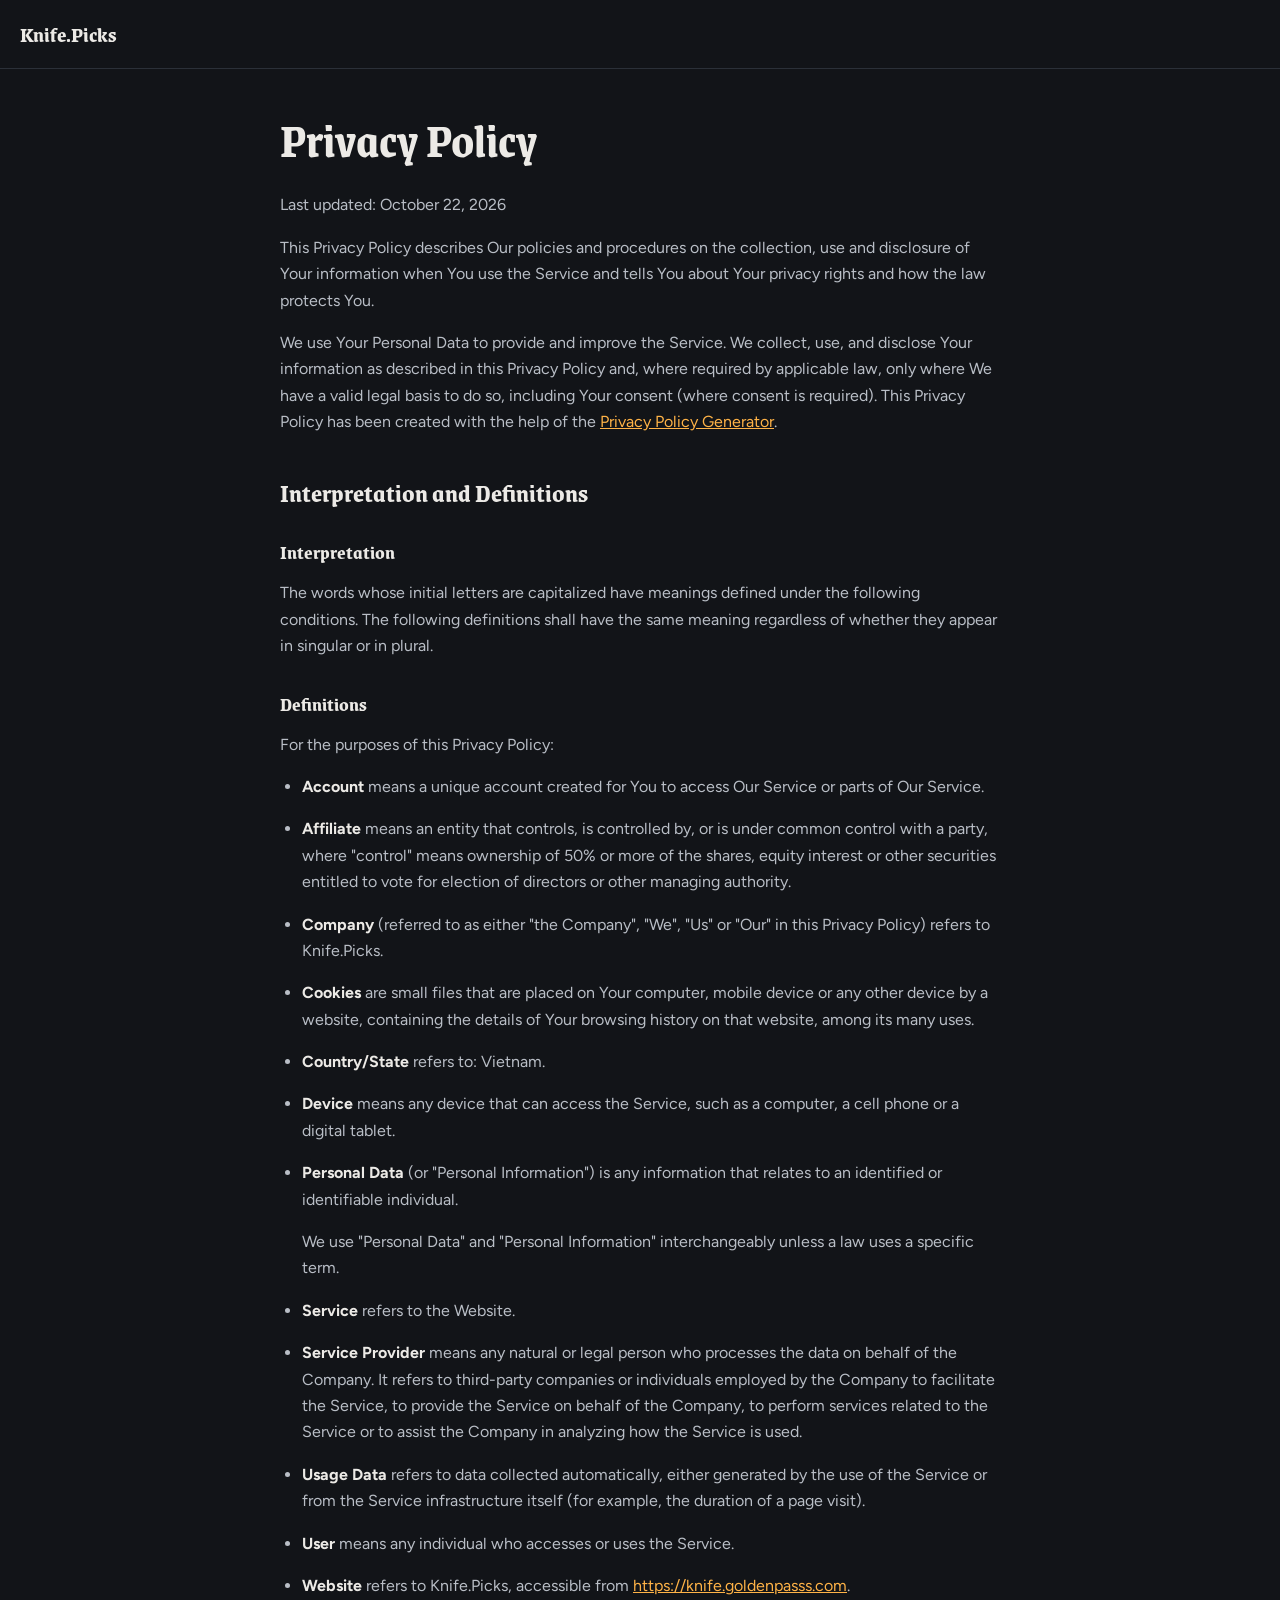
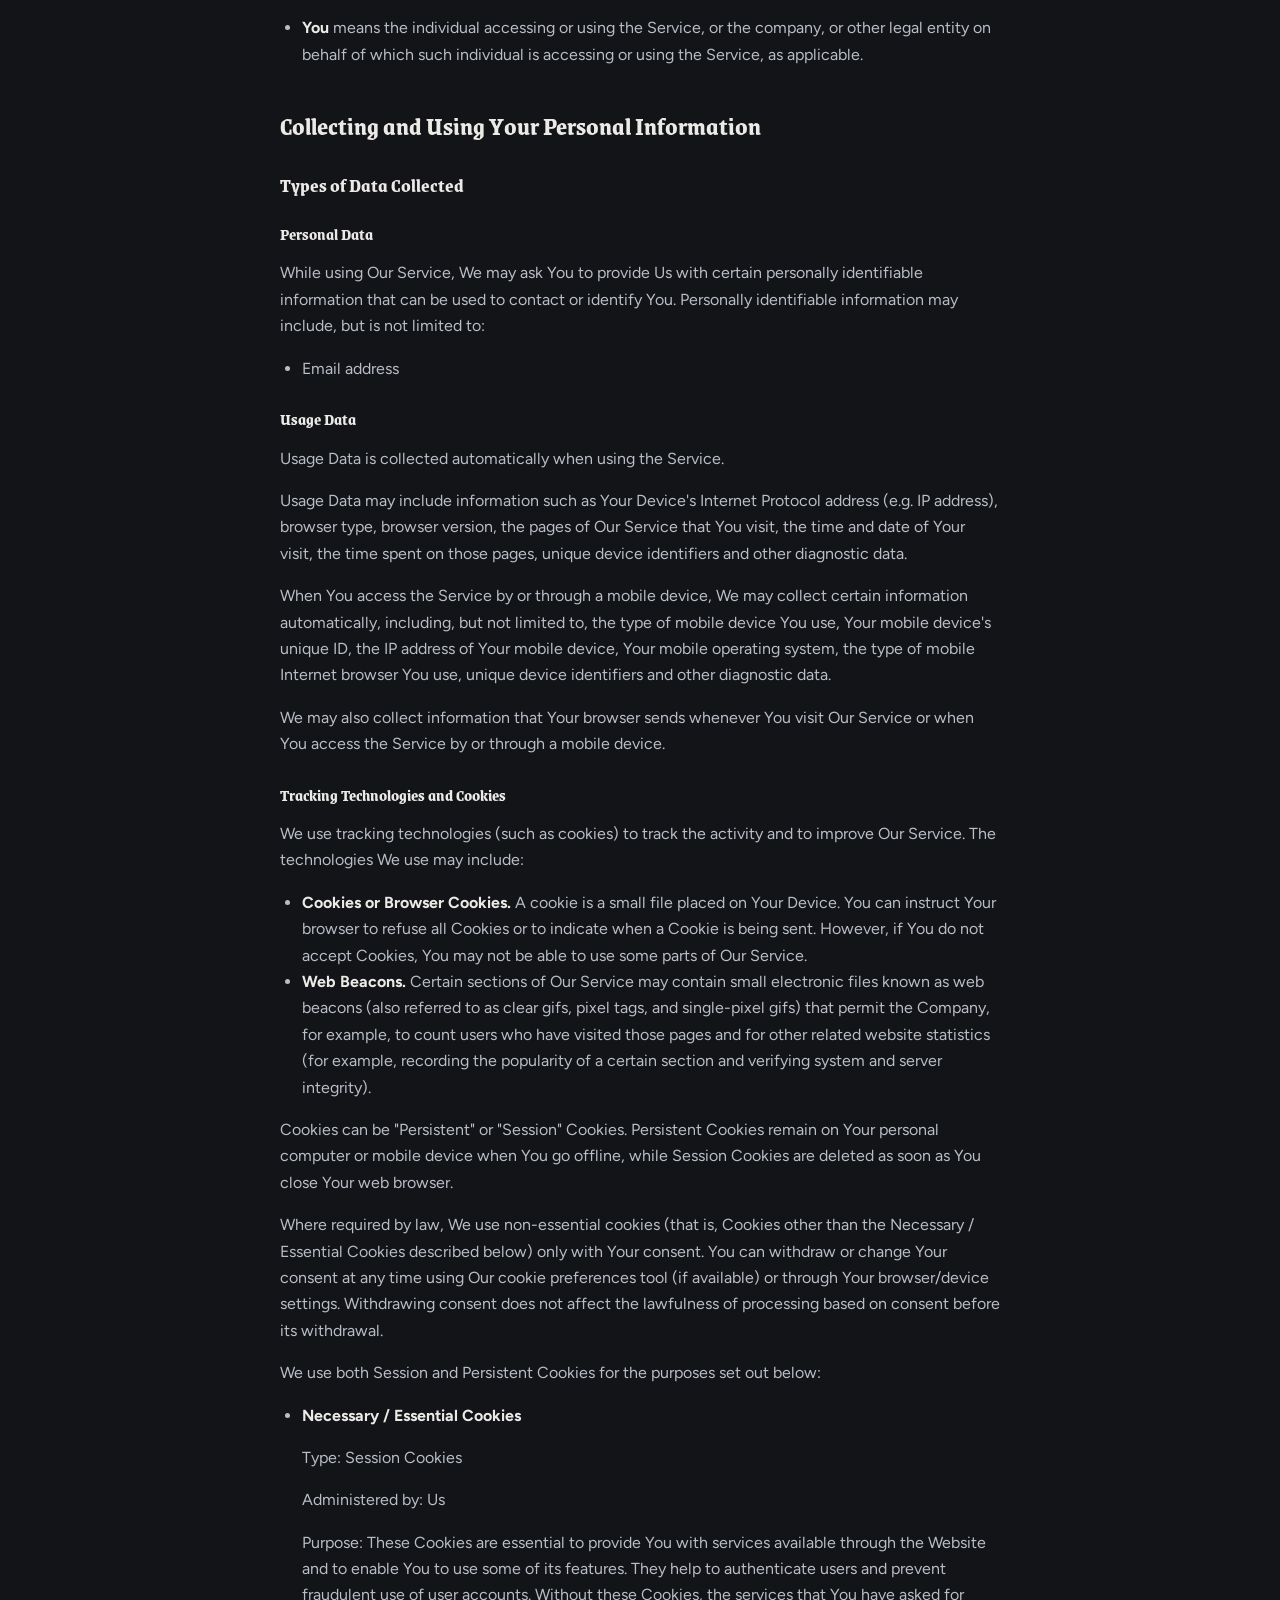
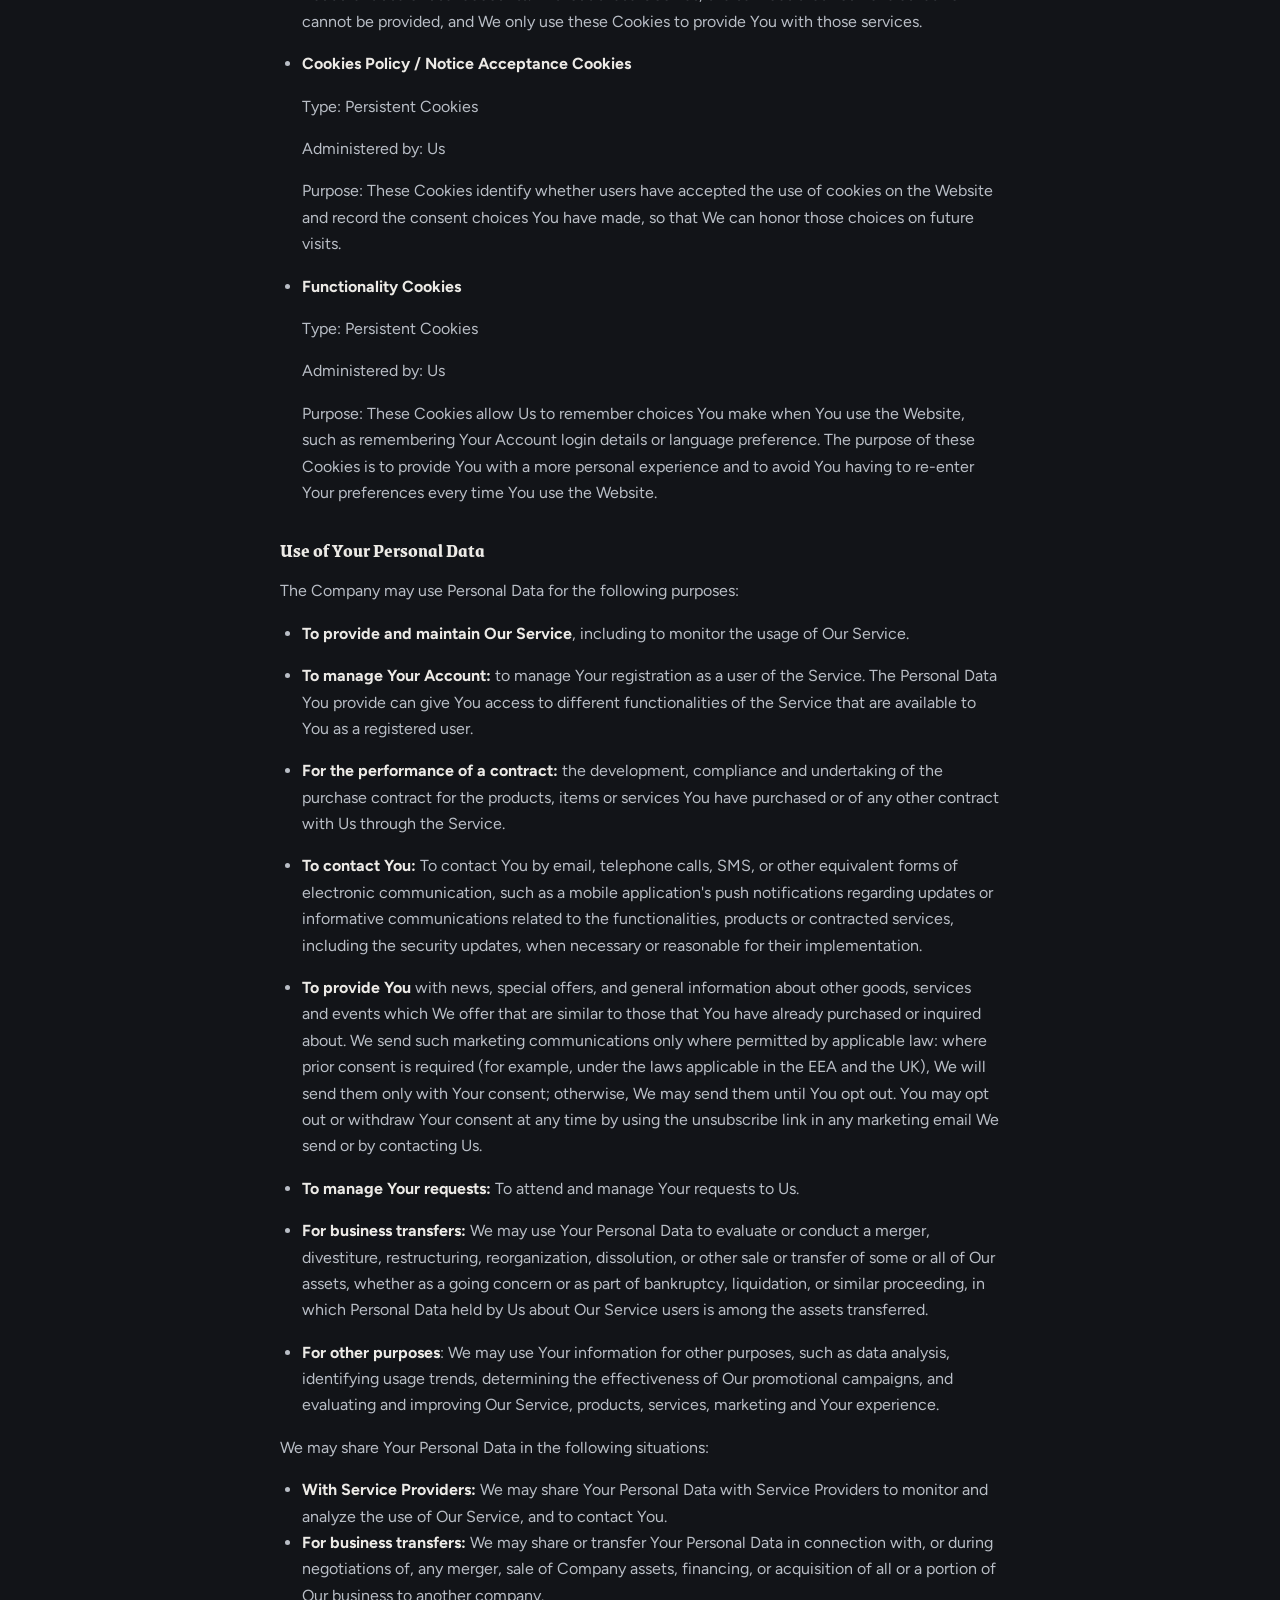
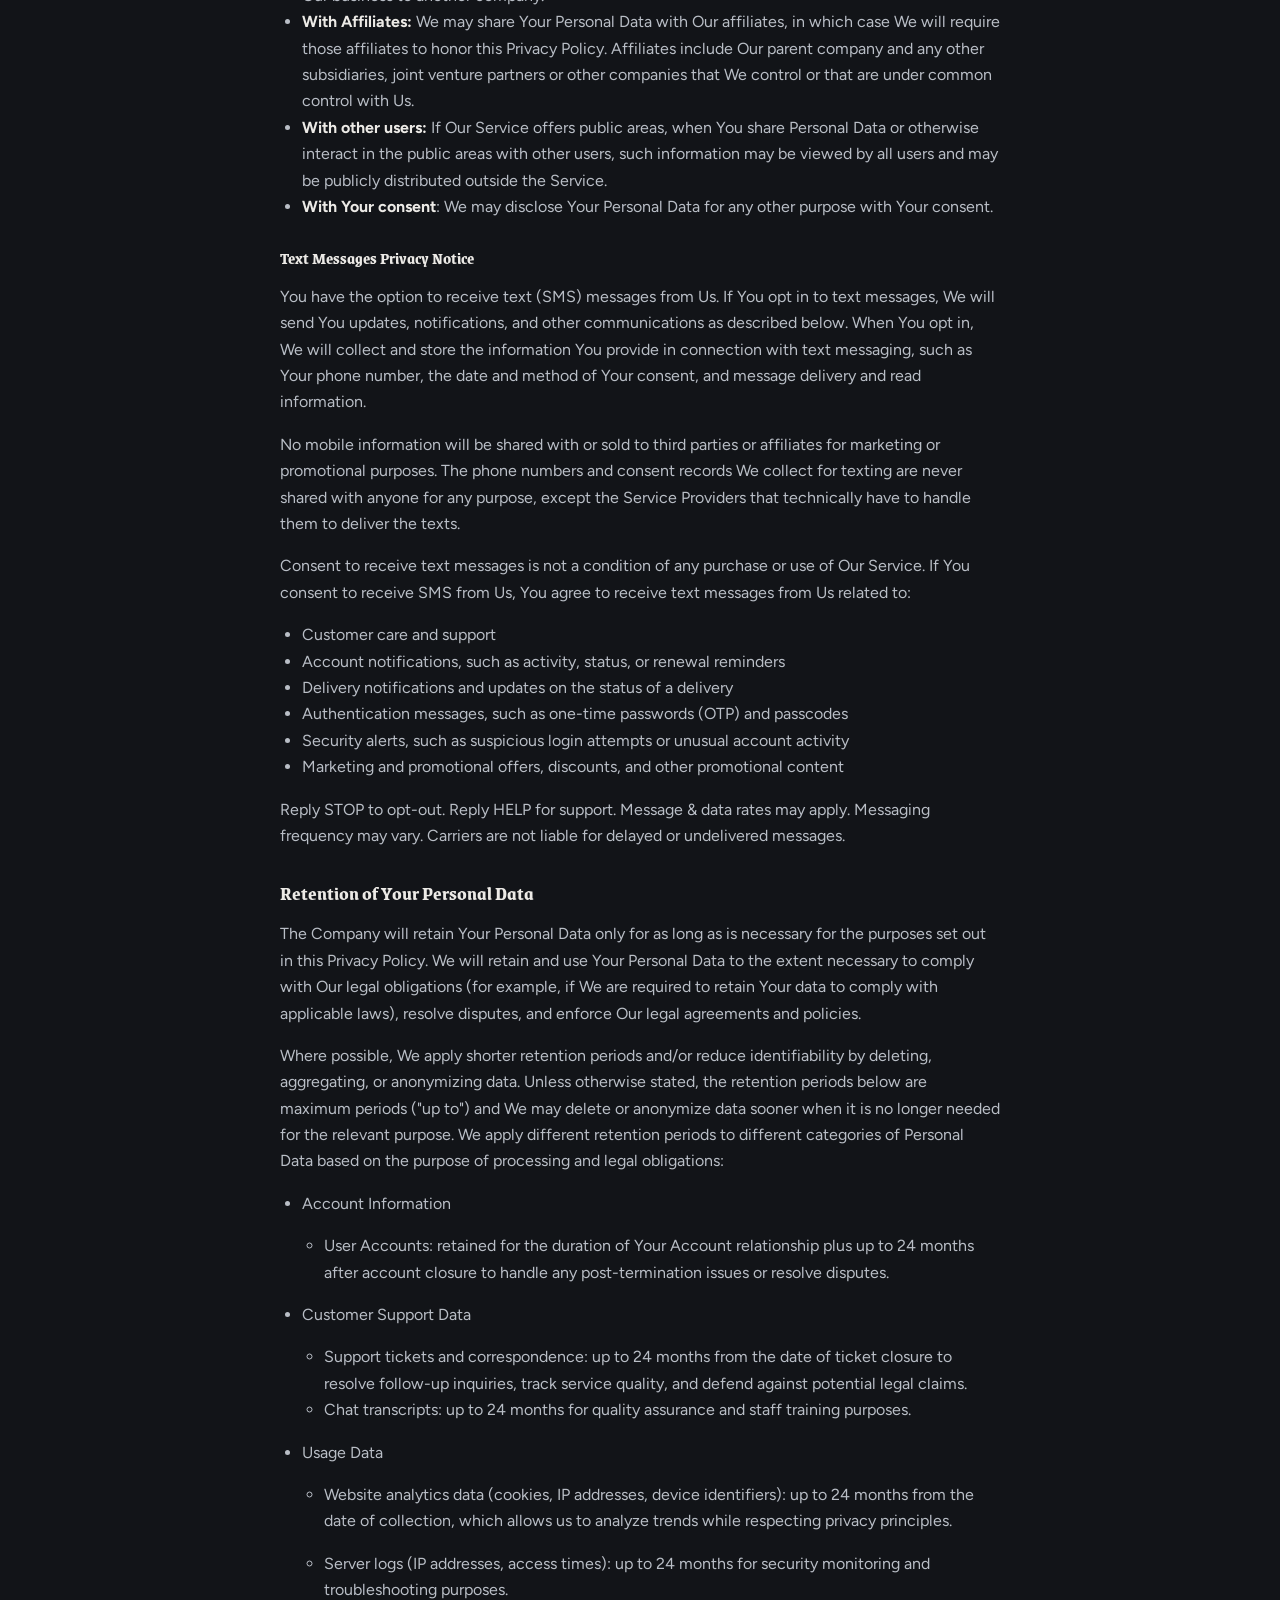
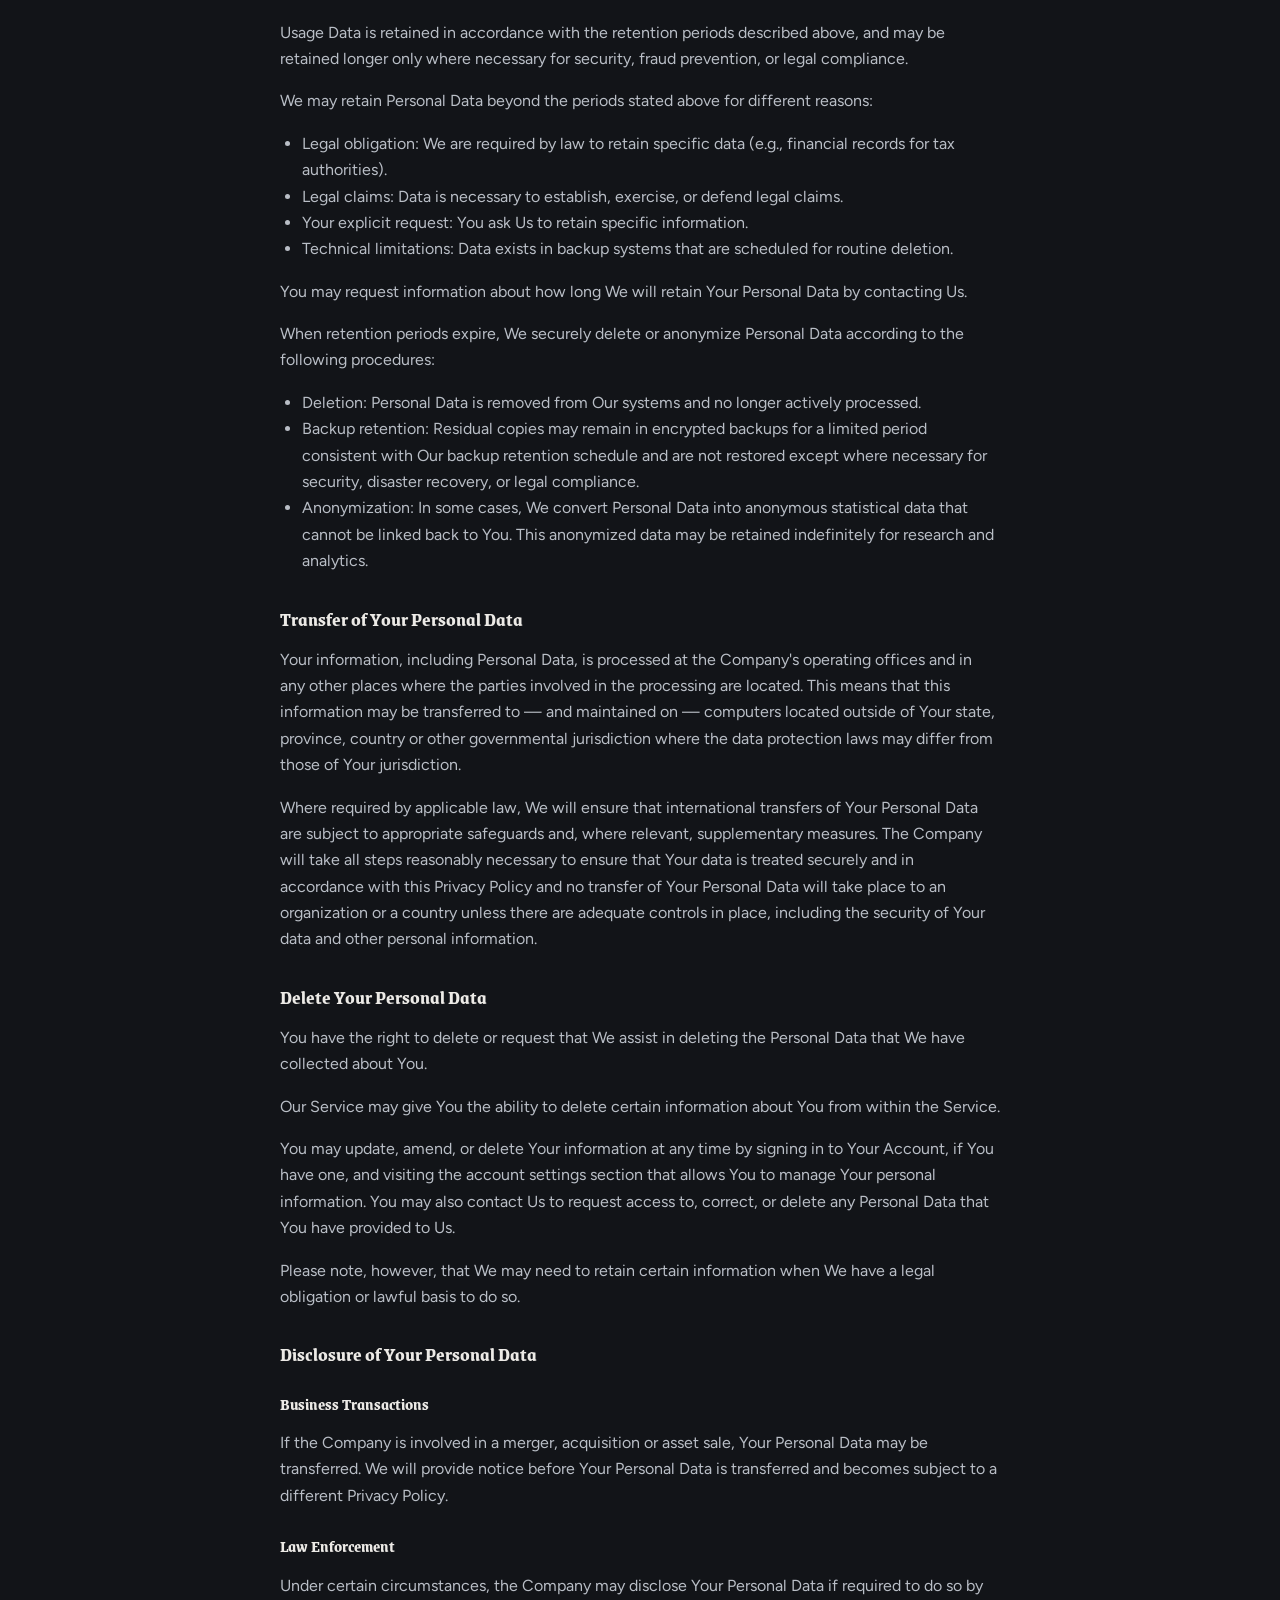
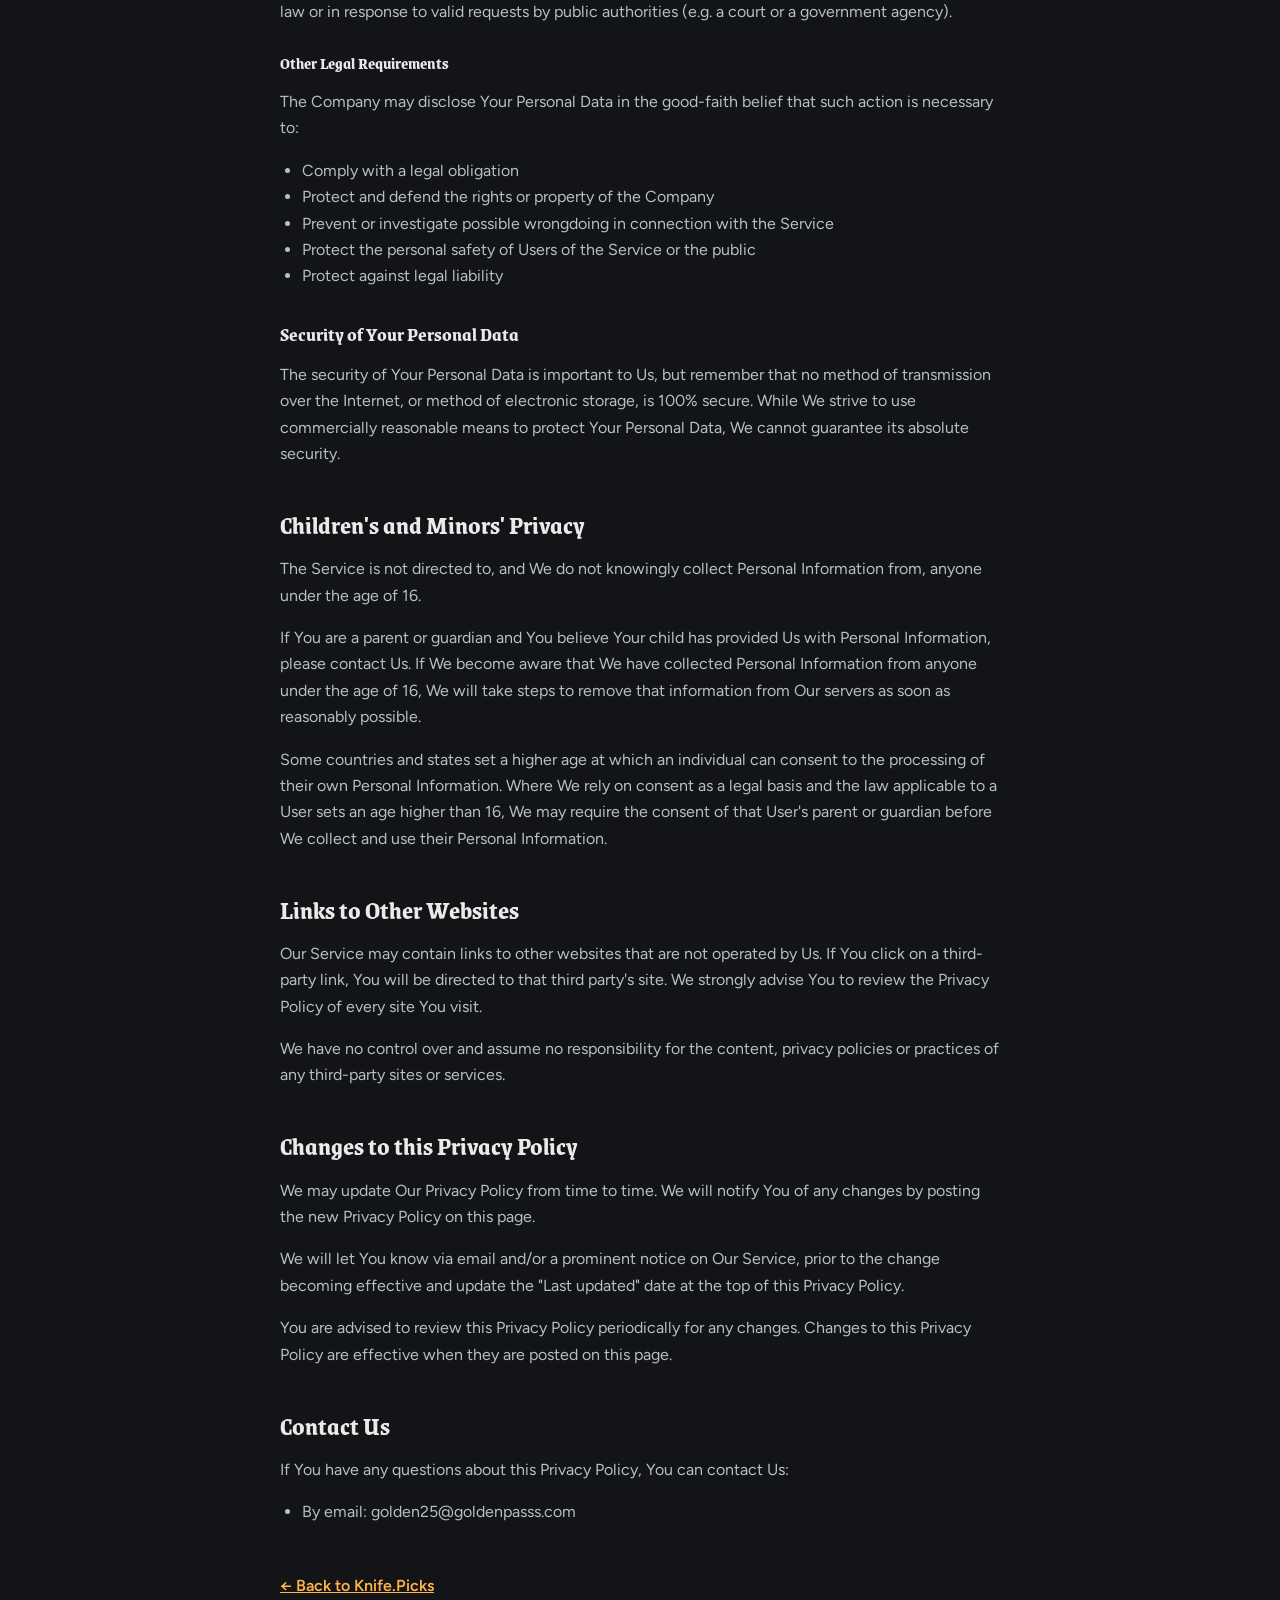
<file: privacy.html>
<!DOCTYPE html>
<html lang="en-AU">
<head>
<meta charset="utf-8">
<meta name="viewport" content="width=device-width, initial-scale=1">
<title>Privacy Policy | Knife.Picks</title>
<meta name="robots" content="noindex">
<link rel="preconnect" href="https://fonts.googleapis.com">
<link rel="preconnect" href="https://fonts.gstatic.com" crossorigin>
<link rel="stylesheet" href="https://fonts.googleapis.com/css2?family=Grenze:wght@600;700&family=Figtree:wght@400;600;700&display=swap">
<style>
*{box-sizing:border-box}
body{margin:0;background:#121418;color:#eceae6;font-family:Figtree,system-ui,sans-serif;line-height:1.65;font-size:16px;-webkit-font-smoothing:antialiased}
header{border-bottom:1px solid #2b3038;padding:16px 20px}
header a{color:#eceae6;text-decoration:none;font-weight:700;font-family:Grenze,Georgia,serif;font-size:22px}
main{max-width:760px;margin:0 auto;padding:32px 20px 64px}
h1,h2,h3,h4{font-family:Grenze,Georgia,serif;line-height:1.2;margin:1.6em 0 .5em}
h1{font-size:clamp(34px,6vw,48px);margin-top:.2em}
h2{font-size:26px} h3{font-size:20px} h4{font-size:17px}
p,li{color:#b9bec6}
strong{color:#eceae6}
a{color:#ffb347}
ul{padding-left:22px}
.back{display:inline-block;margin-top:32px;color:#ffb347;font-weight:600}
</style>
</head>
<body>
<header><a href="./">Knife.Picks</a></header>
<main>
<h1>Privacy Policy</h1>
<p>Last updated: October 22, 2026</p>
<p>This Privacy Policy describes Our policies and procedures on the collection, use and disclosure of Your information when You use the Service and tells You about Your privacy rights and how the law protects You.</p>
<p>We use Your Personal Data to provide and improve the Service. We collect, use, and disclose Your information as described in this Privacy Policy and, where required by applicable law, only where We have a valid legal basis to do so, including Your consent (where consent is required). This Privacy Policy has been created with the help of the <a href="https://www.termsfeed.com/privacy-policy-generator/" target="_blank">Privacy Policy Generator</a>.</p>
<h2>Interpretation and Definitions</h2>
<h3>Interpretation</h3>
<p>The words whose initial letters are capitalized have meanings defined under the following conditions. The following definitions shall have the same meaning regardless of whether they appear in singular or in plural.</p>
<h3>Definitions</h3>
<p>For the purposes of this Privacy Policy:</p>
<ul>
<li>
<p><strong>Account</strong> means a unique account created for You to access Our Service or parts of Our Service.</p>
</li>
<li>
<p><strong>Affiliate</strong> means an entity that controls, is controlled by, or is under common control with a party, where &quot;control&quot; means ownership of 50% or more of the shares, equity interest or other securities entitled to vote for election of directors or other managing authority.</p>
</li>
<li>
<p><strong>Company</strong> (referred to as either &quot;the Company&quot;, &quot;We&quot;, &quot;Us&quot; or &quot;Our&quot; in this Privacy Policy) refers to Knife.Picks.</p>
</li>
<li>
<p><strong>Cookies</strong> are small files that are placed on Your computer, mobile device or any other device by a website, containing the details of Your browsing history on that website, among its many uses.</p>
</li>
<li>
<p><strong>Country/State</strong> refers to: Vietnam.</p>
</li>
<li>
<p><strong>Device</strong> means any device that can access the Service, such as a computer, a cell phone or a digital tablet.</p>
</li>
<li>
<p><strong>Personal Data</strong> (or &quot;Personal Information&quot;) is any information that relates to an identified or identifiable individual.</p>
<p>We use &quot;Personal Data&quot; and &quot;Personal Information&quot; interchangeably unless a law uses a specific term.</p>
</li>
<li>
<p><strong>Service</strong> refers to the Website.</p>
</li>
<li>
<p><strong>Service Provider</strong> means any natural or legal person who processes the data on behalf of the Company. It refers to third-party companies or individuals employed by the Company to facilitate the Service, to provide the Service on behalf of the Company, to perform services related to the Service or to assist the Company in analyzing how the Service is used.</p>
</li>
<li>
<p><strong>Usage Data</strong> refers to data collected automatically, either generated by the use of the Service or from the Service infrastructure itself (for example, the duration of a page visit).</p>
</li>
<li>
<p><strong>User</strong> means any individual who accesses or uses the Service.</p>
</li>
<li>
<p><strong>Website</strong> refers to Knife.Picks, accessible from <a href="https://knife.goldenpasss.com" rel="external nofollow noopener" target="_blank">https://knife.goldenpasss.com</a>.</p>
</li>
<li>
<p><strong>You</strong> means the individual accessing or using the Service, or the company, or other legal entity on behalf of which such individual is accessing or using the Service, as applicable.</p>
</li>
</ul>
<h2>Collecting and Using Your Personal Information</h2>
<h3>Types of Data Collected</h3>
<h4>Personal Data</h4>
<p>While using Our Service, We may ask You to provide Us with certain personally identifiable information that can be used to contact or identify You. Personally identifiable information may include, but is not limited to:</p>
<ul>
<li>Email address</li>
</ul>
<h4>Usage Data</h4>
<p>Usage Data is collected automatically when using the Service.</p>
<p>Usage Data may include information such as Your Device's Internet Protocol address (e.g. IP address), browser type, browser version, the pages of Our Service that You visit, the time and date of Your visit, the time spent on those pages, unique device identifiers and other diagnostic data.</p>
<p>When You access the Service by or through a mobile device, We may collect certain information automatically, including, but not limited to, the type of mobile device You use, Your mobile device's unique ID, the IP address of Your mobile device, Your mobile operating system, the type of mobile Internet browser You use, unique device identifiers and other diagnostic data.</p>
<p>We may also collect information that Your browser sends whenever You visit Our Service or when You access the Service by or through a mobile device.</p>
<h4>Tracking Technologies and Cookies</h4>
<p>We use tracking technologies (such as cookies) to track the activity and to improve Our Service. The technologies We use may include:</p>
<ul>
<li><strong>Cookies or Browser Cookies.</strong> A cookie is a small file placed on Your Device. You can instruct Your browser to refuse all Cookies or to indicate when a Cookie is being sent. However, if You do not accept Cookies, You may not be able to use some parts of Our Service.</li>
<li><strong>Web Beacons.</strong> Certain sections of Our Service may contain small electronic files known as web beacons (also referred to as clear gifs, pixel tags, and single-pixel gifs) that permit the Company, for example, to count users who have visited those pages and for other related website statistics (for example, recording the popularity of a certain section and verifying system and server integrity).</li>
</ul>
<p>Cookies can be &quot;Persistent&quot; or &quot;Session&quot; Cookies. Persistent Cookies remain on Your personal computer or mobile device when You go offline, while Session Cookies are deleted as soon as You close Your web browser.</p>
<p>Where required by law, We use non-essential cookies (that is, Cookies other than the Necessary / Essential Cookies described below) only with Your consent. You can withdraw or change Your consent at any time using Our cookie preferences tool (if available) or through Your browser/device settings. Withdrawing consent does not affect the lawfulness of processing based on consent before its withdrawal.</p>
<p>We use both Session and Persistent Cookies for the purposes set out below:</p>
<ul>
<li>
<p><strong>Necessary / Essential Cookies</strong></p>
<p>Type: Session Cookies</p>
<p>Administered by: Us</p>
<p>Purpose: These Cookies are essential to provide You with services available through the Website and to enable You to use some of its features. They help to authenticate users and prevent fraudulent use of user accounts. Without these Cookies, the services that You have asked for cannot be provided, and We only use these Cookies to provide You with those services.</p>
</li>
<li>
<p><strong>Cookies Policy / Notice Acceptance Cookies</strong></p>
<p>Type: Persistent Cookies</p>
<p>Administered by: Us</p>
<p>Purpose: These Cookies identify whether users have accepted the use of cookies on the Website and record the consent choices You have made, so that We can honor those choices on future visits.</p>
</li>
<li>
<p><strong>Functionality Cookies</strong></p>
<p>Type: Persistent Cookies</p>
<p>Administered by: Us</p>
<p>Purpose: These Cookies allow Us to remember choices You make when You use the Website, such as remembering Your Account login details or language preference. The purpose of these Cookies is to provide You with a more personal experience and to avoid You having to re-enter Your preferences every time You use the Website.</p>
</li>
</ul>
<h3>Use of Your Personal Data</h3>
<p>The Company may use Personal Data for the following purposes:</p>
<ul>
<li>
<p><strong>To provide and maintain Our Service</strong>, including to monitor the usage of Our Service.</p>
</li>
<li>
<p><strong>To manage Your Account:</strong> to manage Your registration as a user of the Service. The Personal Data You provide can give You access to different functionalities of the Service that are available to You as a registered user.</p>
</li>
<li>
<p><strong>For the performance of a contract:</strong> the development, compliance and undertaking of the purchase contract for the products, items or services You have purchased or of any other contract with Us through the Service.</p>
</li>
<li>
<p><strong>To contact You:</strong> To contact You by email, telephone calls, SMS, or other equivalent forms of electronic communication, such as a mobile application's push notifications regarding updates or informative communications related to the functionalities, products or contracted services, including the security updates, when necessary or reasonable for their implementation.</p>
</li>
<li>
<p><strong>To provide You</strong> with news, special offers, and general information about other goods, services and events which We offer that are similar to those that You have already purchased or inquired about. We send such marketing communications only where permitted by applicable law: where prior consent is required (for example, under the laws applicable in the EEA and the UK), We will send them only with Your consent; otherwise, We may send them until You opt out. You may opt out or withdraw Your consent at any time by using the unsubscribe link in any marketing email We send or by contacting Us.</p>
</li>
<li>
<p><strong>To manage Your requests:</strong> To attend and manage Your requests to Us.</p>
</li>
<li>
<p><strong>For business transfers:</strong> We may use Your Personal Data to evaluate or conduct a merger, divestiture, restructuring, reorganization, dissolution, or other sale or transfer of some or all of Our assets, whether as a going concern or as part of bankruptcy, liquidation, or similar proceeding, in which Personal Data held by Us about Our Service users is among the assets transferred.</p>
</li>
<li>
<p><strong>For other purposes</strong>: We may use Your information for other purposes, such as data analysis, identifying usage trends, determining the effectiveness of Our promotional campaigns, and evaluating and improving Our Service, products, services, marketing and Your experience.</p>
</li>
</ul>
<p>We may share Your Personal Data in the following situations:</p>
<ul>
<li><strong>With Service Providers:</strong> We may share Your Personal Data with Service Providers to monitor and analyze the use of Our Service, and to contact You.</li>
<li><strong>For business transfers:</strong> We may share or transfer Your Personal Data in connection with, or during negotiations of, any merger, sale of Company assets, financing, or acquisition of all or a portion of Our business to another company.</li>
<li><strong>With Affiliates:</strong> We may share Your Personal Data with Our affiliates, in which case We will require those affiliates to honor this Privacy Policy. Affiliates include Our parent company and any other subsidiaries, joint venture partners or other companies that We control or that are under common control with Us.</li>
<li><strong>With other users:</strong> If Our Service offers public areas, when You share Personal Data or otherwise interact in the public areas with other users, such information may be viewed by all users and may be publicly distributed outside the Service.</li>
<li><strong>With Your consent</strong>: We may disclose Your Personal Data for any other purpose with Your consent.</li>
</ul>
<h4>Text Messages Privacy Notice</h4>
<p>You have the option to receive text (SMS) messages from Us. If You opt in to text messages, We will send You updates, notifications, and other communications as described below. When You opt in, We will collect and store the information You provide in connection with text messaging, such as Your phone number, the date and method of Your consent, and message delivery and read information.</p>
<p>No mobile information will be shared with or sold to third parties or affiliates for marketing or promotional purposes. The phone numbers and consent records We collect for texting are never shared with anyone for any purpose, except the Service Providers that technically have to handle them to deliver the texts.</p>
<p>Consent to receive text messages is not a condition of any purchase or use of Our Service. If You consent to receive SMS from Us, You agree to receive text messages from Us related to:</p>
<ul>
<li>Customer care and support</li>
<li>Account notifications, such as activity, status, or renewal reminders</li>
<li>Delivery notifications and updates on the status of a delivery</li>
<li>Authentication messages, such as one-time passwords (OTP) and passcodes</li>
<li>Security alerts, such as suspicious login attempts or unusual account activity</li>
<li>Marketing and promotional offers, discounts, and other promotional content</li>
</ul>
<p>Reply STOP to opt-out. Reply HELP for support. Message &amp; data rates may apply. Messaging frequency may vary. Carriers are not liable for delayed or undelivered messages.</p>
<h3>Retention of Your Personal Data</h3>
<p>The Company will retain Your Personal Data only for as long as is necessary for the purposes set out in this Privacy Policy. We will retain and use Your Personal Data to the extent necessary to comply with Our legal obligations (for example, if We are required to retain Your data to comply with applicable laws), resolve disputes, and enforce Our legal agreements and policies.</p>
<p>Where possible, We apply shorter retention periods and/or reduce identifiability by deleting, aggregating, or anonymizing data. Unless otherwise stated, the retention periods below are maximum periods (&quot;up to&quot;) and We may delete or anonymize data sooner when it is no longer needed for the relevant purpose. We apply different retention periods to different categories of Personal Data based on the purpose of processing and legal obligations:</p>
<ul>
<li>
<p>Account Information</p>
<ul>
<li>User Accounts: retained for the duration of Your Account relationship plus up to 24 months after account closure to handle any post-termination issues or resolve disputes.</li>
</ul>
</li>
<li>
<p>Customer Support Data</p>
<ul>
<li>Support tickets and correspondence: up to 24 months from the date of ticket closure to resolve follow-up inquiries, track service quality, and defend against potential legal claims.</li>
<li>Chat transcripts: up to 24 months for quality assurance and staff training purposes.</li>
</ul>
</li>
<li>
<p>Usage Data</p>
<ul>
<li>
<p>Website analytics data (cookies, IP addresses, device identifiers): up to 24 months from the date of collection, which allows us to analyze trends while respecting privacy principles.</p>
</li>
<li>
<p>Server logs (IP addresses, access times): up to 24 months for security monitoring and troubleshooting purposes.</p>
</li>
</ul>
</li>
</ul>
<p>Usage Data is retained in accordance with the retention periods described above, and may be retained longer only where necessary for security, fraud prevention, or legal compliance.</p>
<p>We may retain Personal Data beyond the periods stated above for different reasons:</p>
<ul>
<li>Legal obligation: We are required by law to retain specific data (e.g., financial records for tax authorities).</li>
<li>Legal claims: Data is necessary to establish, exercise, or defend legal claims.</li>
<li>Your explicit request: You ask Us to retain specific information.</li>
<li>Technical limitations: Data exists in backup systems that are scheduled for routine deletion.</li>
</ul>
<p>You may request information about how long We will retain Your Personal Data by contacting Us.</p>
<p>When retention periods expire, We securely delete or anonymize Personal Data according to the following procedures:</p>
<ul>
<li>Deletion: Personal Data is removed from Our systems and no longer actively processed.</li>
<li>Backup retention: Residual copies may remain in encrypted backups for a limited period consistent with Our backup retention schedule and are not restored except where necessary for security, disaster recovery, or legal compliance.</li>
<li>Anonymization: In some cases, We convert Personal Data into anonymous statistical data that cannot be linked back to You. This anonymized data may be retained indefinitely for research and analytics.</li>
</ul>
<h3>Transfer of Your Personal Data</h3>
<p>Your information, including Personal Data, is processed at the Company's operating offices and in any other places where the parties involved in the processing are located. This means that this information may be transferred to — and maintained on — computers located outside of Your state, province, country or other governmental jurisdiction where the data protection laws may differ from those of Your jurisdiction.</p>
<p>Where required by applicable law, We will ensure that international transfers of Your Personal Data are subject to appropriate safeguards and, where relevant, supplementary measures. The Company will take all steps reasonably necessary to ensure that Your data is treated securely and in accordance with this Privacy Policy and no transfer of Your Personal Data will take place to an organization or a country unless there are adequate controls in place, including the security of Your data and other personal information.</p>
<h3>Delete Your Personal Data</h3>
<p>You have the right to delete or request that We assist in deleting the Personal Data that We have collected about You.</p>
<p>Our Service may give You the ability to delete certain information about You from within the Service.</p>
<p>You may update, amend, or delete Your information at any time by signing in to Your Account, if You have one, and visiting the account settings section that allows You to manage Your personal information. You may also contact Us to request access to, correct, or delete any Personal Data that You have provided to Us.</p>
<p>Please note, however, that We may need to retain certain information when We have a legal obligation or lawful basis to do so.</p>
<h3>Disclosure of Your Personal Data</h3>
<h4>Business Transactions</h4>
<p>If the Company is involved in a merger, acquisition or asset sale, Your Personal Data may be transferred. We will provide notice before Your Personal Data is transferred and becomes subject to a different Privacy Policy.</p>
<h4>Law Enforcement</h4>
<p>Under certain circumstances, the Company may disclose Your Personal Data if required to do so by law or in response to valid requests by public authorities (e.g. a court or a government agency).</p>
<h4>Other Legal Requirements</h4>
<p>The Company may disclose Your Personal Data in the good-faith belief that such action is necessary to:</p>
<ul>
<li>Comply with a legal obligation</li>
<li>Protect and defend the rights or property of the Company</li>
<li>Prevent or investigate possible wrongdoing in connection with the Service</li>
<li>Protect the personal safety of Users of the Service or the public</li>
<li>Protect against legal liability</li>
</ul>
<h3>Security of Your Personal Data</h3>
<p>The security of Your Personal Data is important to Us, but remember that no method of transmission over the Internet, or method of electronic storage, is 100% secure. While We strive to use commercially reasonable means to protect Your Personal Data, We cannot guarantee its absolute security.</p>
<h2>Children's and Minors' Privacy</h2>
<p>The Service is not directed to, and We do not knowingly collect Personal Information from, anyone under the age of 16.</p>
<p>If You are a parent or guardian and You believe Your child has provided Us with Personal Information, please contact Us. If We become aware that We have collected Personal Information from anyone under the age of 16, We will take steps to remove that information from Our servers as soon as reasonably possible.</p>
<p>Some countries and states set a higher age at which an individual can consent to the processing of their own Personal Information. Where We rely on consent as a legal basis and the law applicable to a User sets an age higher than 16, We may require the consent of that User's parent or guardian before We collect and use their Personal Information.</p>
<h2>Links to Other Websites</h2>
<p>Our Service may contain links to other websites that are not operated by Us. If You click on a third-party link, You will be directed to that third party's site. We strongly advise You to review the Privacy Policy of every site You visit.</p>
<p>We have no control over and assume no responsibility for the content, privacy policies or practices of any third-party sites or services.</p>
<h2>Changes to this Privacy Policy</h2>
<p>We may update Our Privacy Policy from time to time. We will notify You of any changes by posting the new Privacy Policy on this page.</p>
<p>We will let You know via email and/or a prominent notice on Our Service, prior to the change becoming effective and update the &quot;Last updated&quot; date at the top of this Privacy Policy.</p>
<p>You are advised to review this Privacy Policy periodically for any changes. Changes to this Privacy Policy are effective when they are posted on this page.</p>
<h2>Contact Us</h2>
<p>If You have any questions about this Privacy Policy, You can contact Us:</p>
<ul>
<li>By email: golden25@goldenpasss.com</li>
</ul>
<a class="back" href="./">&larr; Back to Knife.Picks</a>
</main>
</body>
</html>
</file>
